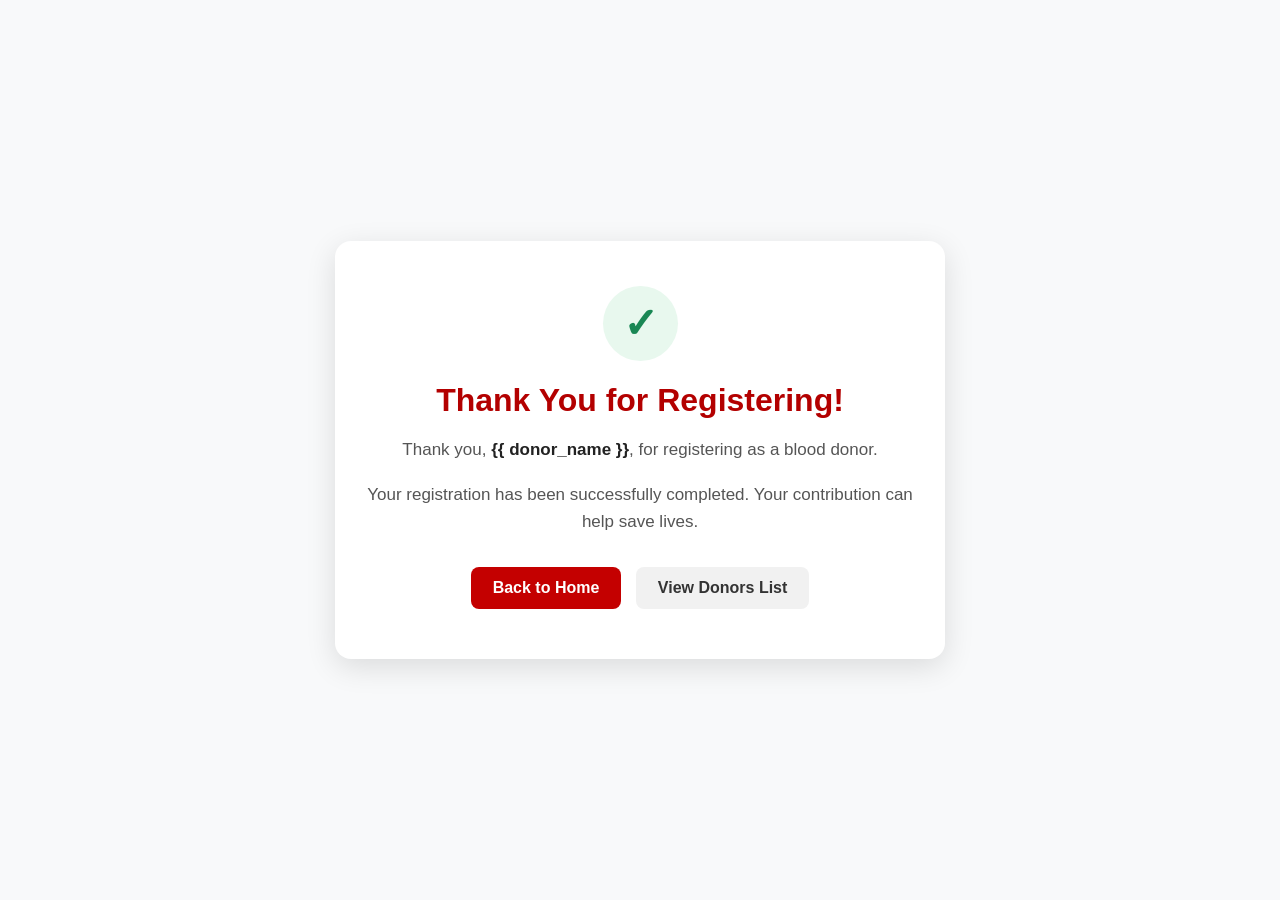
<file: templates/donate_success.html>
<!DOCTYPE html>
<html lang="en">
<head>
    <meta charset="UTF-8">
    <meta name="viewport" content="width=device-width, initial-scale=1.0">
    <title>Registration Successful</title>
    <style>
        body {
            margin: 0;
            font-family: Arial, sans-serif;
            background: #f8f9fa;
            display: flex;
            justify-content: center;
            align-items: center;
            min-height: 100vh;
        }

        .success-card {
            background: white;
            width: 90%;
            max-width: 550px;
            padding: 45px 30px;
            text-align: center;
            border-radius: 16px;
            box-shadow: 0 8px 30px rgba(0,0,0,0.12);
        }

        .check {
            width: 75px;
            height: 75px;
            margin: 0 auto 20px;
            background: #e8f8ee;
            color: #198754;
            border-radius: 50%;
            display: flex;
            align-items: center;
            justify-content: center;
            font-size: 42px;
            font-weight: bold;
        }

        h1 {
            color: #b30000;
            margin-bottom: 12px;
        }

        p {
            color: #555;
            font-size: 17px;
            line-height: 1.6;
        }

        .name {
            font-weight: bold;
            color: #222;
        }

        .btn {
            display: inline-block;
            padding: 12px 22px;
            margin: 15px 5px 5px;
            border-radius: 8px;
            text-decoration: none;
            font-weight: bold;
        }

        .primary {
            background: #c40000;
            color: white;
        }

        .secondary {
            background: #f1f1f1;
            color: #333;
        }
    </style>
</head>

<body>

    <div class="success-card">

        <div class="check">✓</div>

        <h1>Thank You for Registering!</h1>

        <p>
            Thank you, <span class="name">{{ donor_name }}</span>,
            for registering as a blood donor.
        </p>

        <p>
            Your registration has been successfully completed.
            Your contribution can help save lives.
        </p>

        <a href="/" class="btn primary">Back to Home</a>
        <a href="/donors" class="btn secondary">View Donors List</a>

    </div>

</body>
</html>
</file>
